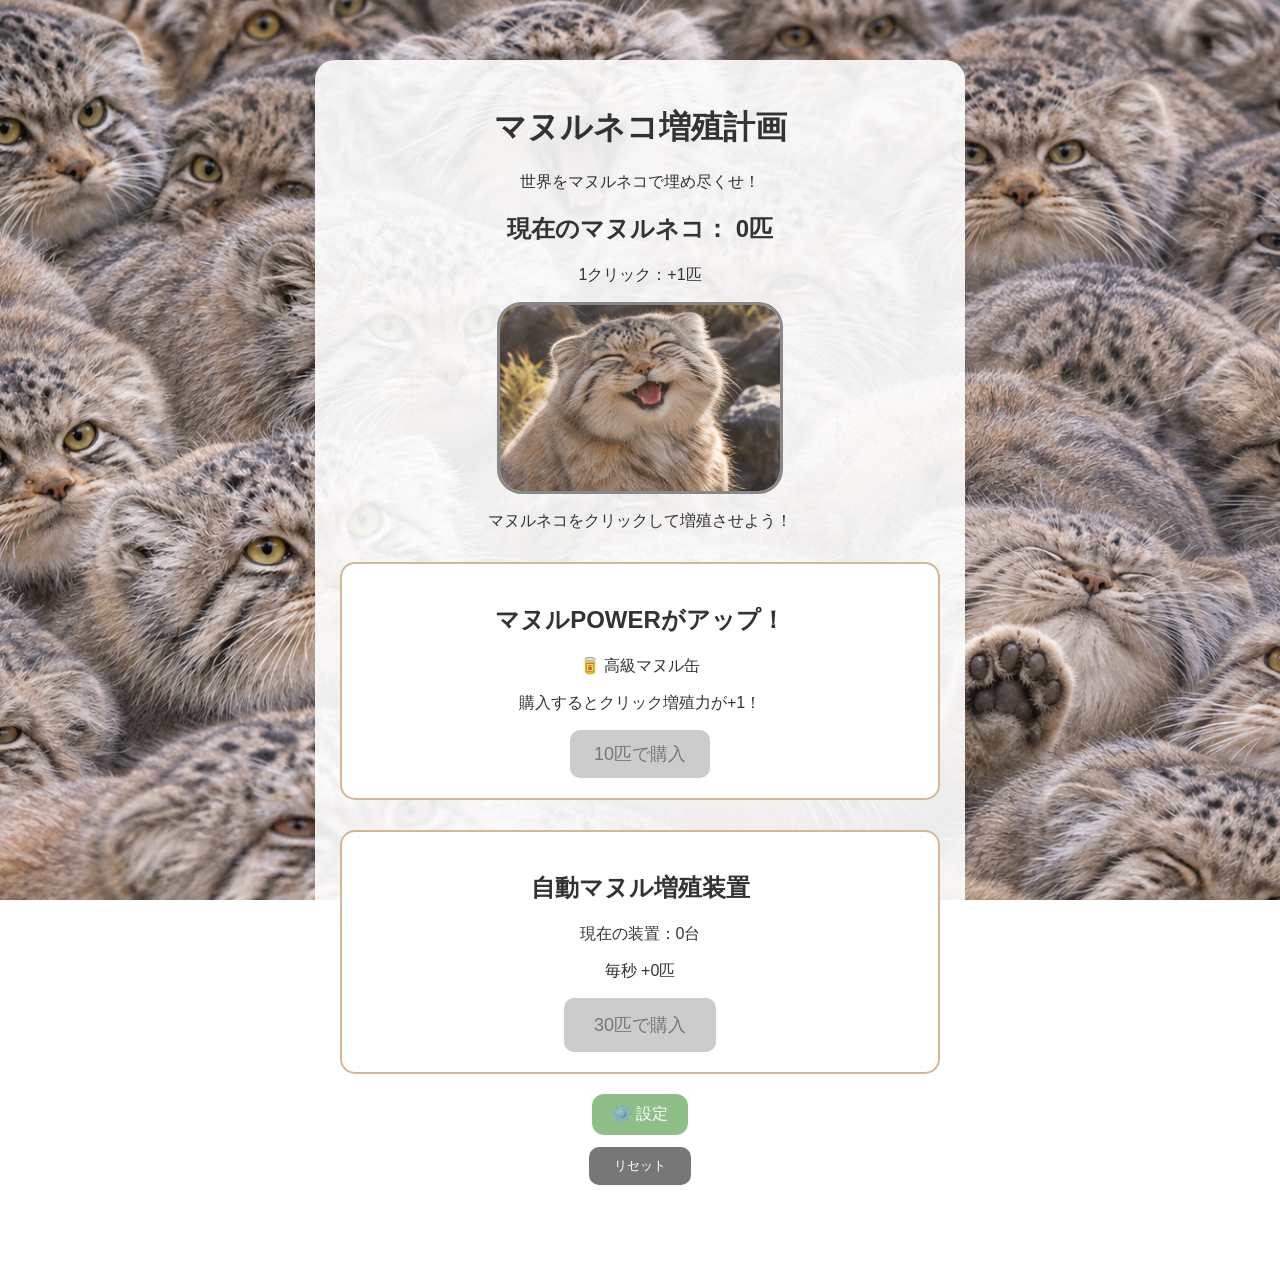
<file: index.html>
<!doctype html>
<html lang="ja">
  <head>
    <meta charset="UTF-8" />
    <meta name="viewport" content="width=device-width, initial-scale=1.0" />
    <title>マヌルネコ増殖計画</title>
    <link rel="stylesheet" href="style.css" />

    <!-- Google Analytics 4 -->
    <script
      async
      src="https://www.googletagmanager.com/gtag/js?id=G-3PTZ52XG39"
    ></script>

    <script>
      window.dataLayer = window.dataLayer || [];

      function gtag() {
        dataLayer.push(arguments);
      }

      gtag("js", new Date());

      gtag("config", "G-3PTZ52XG39");
    </script>
  </head>
  <body>
    <main>
      <h1>マヌルネコ増殖計画</h1>
      <p>世界をマヌルネコで埋め尽くせ！</p>

      <h2>
        現在のマヌルネコ：
        <span id="count">0</span>匹
      </h2>

      <p>1クリック：+<span id="power">1</span>匹</p>

      <button id="manulButton" type="button">
        <img src="manul.png" alt="マヌルネコ" />
      </button>

      <p>マヌルネコをクリックして増殖させよう！</p>

      <section class="shop">
        <h2>マヌルPOWERがアップ！</h2>
        <p>🥫 高級マヌル缶</p>
        <p>購入するとクリック増殖力が+1！</p>

        <button id="buyButton" type="button" disabled>10匹で購入</button>
      </section>

      <section class="shop">
        <h2>自動マヌル増殖装置</h2>

        <p>現在の装置：<span id="autoCount">0</span>台</p>
        <p>毎秒 +<span id="autoPower">0</span>匹</p>

        <button id="autoBuyButton" type="button" disabled>30匹で購入</button>
      </section>

      <p id="message"></p>

      <button id="settingsButton">⚙️ 設定</button>

      <div id="soundSettings" class="sound-settings" hidden>
        <h2>🎵 サウンド設定</h2>

        <div class="setting-row">
          <span>BGM</span>
          <button id="bgmButton">🔇 OFF</button>
        </div>

        <div class="volume-setting">
          <label for="bgmVolume">BGM音量</label>
          <input type="range" id="bgmVolume" min="0" max="100" value="30" />
          <span id="volumeValue">30%</span>
        </div>

        <p class="settings-note">設定は自動で保存されます。</p>
      </div>

      <button id="resetButton" type="button">リセット</button>
    </main>

    <script src="script.js"></script>
  </body>
</html>
</file>
<file: style.css>
body {
  margin: 0;
  background-image: url("manul-background.png");
  background-size: cover;
  background-position: center;
  background-attachment: fixed;
  font-family: sans-serif;
  text-align: center;
  color: #333;
}

main {
  max-width: 600px;
  margin: 60px auto;
  padding: 25px;
  background: rgba(255, 255, 255, 0.9);
  border-radius: 20px;
}

h1 {
  font-size: 32px;
}

#manulButton {
  font-size: 100px;
  background: white;
  border: 3px solid #888;
  border-radius: 30px;
  padding: 20px 40px;
  cursor: pointer;
  transition: transform 0.1s;
}

#manulButton:active {
  transform: scale(0.9);
}

.shop {
  margin-top: 30px;
  padding: 20px;
  background: white;
  border: 2px solid #d4b896;
  border-radius: 15px;
}

#buyButton {
  padding: 12px 24px;
  font-size: 18px;
  background: #e9a85d;
  border: none;
  border-radius: 10px;
  cursor: pointer;
}

#buyButton:hover:not(:disabled) {
  background: #d98d36;
}

#buyButton:disabled {
  background: #ccc;
  color: #777;
  cursor: not-allowed;
}

#message {
  margin-top: 20px;
  font-weight: bold;
  color: #806030;
}
#resetButton {
  margin-top: 15px;
  padding: 10px 25px;
  background: #777;
  color: white;
  border: none;
  border-radius: 10px;
  cursor: pointer;
}

#resetButton:hover {
  background: #555;
}
#manulButton {
  padding: 0;
  overflow: hidden;
  border-radius: 25px;
}

#manulButton img {
  display: block;
  width: 280px;
  max-width: 100%;
  height: auto;
}

#manulButton:active {
  transform: scale(0.94);
}

.tap-cat {
  position: fixed;
  width: 75px;
  height: 75px;
  object-fit: contain;
  pointer-events: none;
  z-index: 9999;
  transform: translate(-50%, -50%);
  animation: catPop 0.5s ease-out forwards;
}

@keyframes catPop {
  0% {
    opacity: 0;
    scale: 0.4;
  }
  25% {
    opacity: 1;
    scale: 1.2;
  }
  70% {
    opacity: 1;
    scale: 1;
  }
  100% {
    opacity: 0;
    scale: 0.8;
  }
}
#bgmButton {
  padding: 12px 24px;
  margin-top: 20px;
  background: #8fbf88;
  color: white;
  border: none;
  border-radius: 12px;
  font-size: 16px;
  font-weight: bold;
  cursor: pointer;
}

#bgmButton:hover {
  background: #70a969;
}

#settingsButton {
  margin-top: 15px;
  padding: 10px 20px;
  background: #8fbf88;
  color: white;
  border: none;
  border-radius: 12px;
  font-size: 16px;
  cursor: pointer;
}

#settingsButton:hover {
  background: #70a969;
}

.sound-settings {
  margin-top: 15px;
  padding: 20px;
  background: #fffaf0;
  border: 2px solid #d4b896;
  border-radius: 15px;
  text-align: left;
}

.sound-settings[hidden] {
  display: none;
}

.sound-settings h2 {
  margin-top: 0;
  font-size: 20px;
}

.setting-row {
  display: flex;
  align-items: center;
  justify-content: space-between;
  margin-bottom: 20px;
}

#bgmButton {
  padding: 10px 20px;
  background: #8fbf88;
  color: white;
  border: none;
  border-radius: 10px;
  cursor: pointer;
}

.volume-setting {
  display: flex;
  align-items: center;
  gap: 12px;
}

#bgmVolume {
  flex: 1;
  min-width: 0;
  accent-color: #70a969;
}

#volumeValue {
  min-width: 45px;
  text-align: right;
}

.settings-note {
  margin-bottom: 0;
  color: #777;
  font-size: 12px;
}
#settingsButton {
  display: block;
  margin: 15px auto 8px;
}

#resetButton {
  display: block;
  margin: 8px auto 0;
}
#settingsButton {
  display: block;
  margin: 15px auto 8px;
}

.sound-settings {
  margin: 10px auto;
}

#resetButton {
  display: block;
  margin: 12px auto 0;
}

/* 自動増殖装置の購入ボタン */
#autoBuyButton {
  padding: 15px 30px;
  font-size: 18px;
  background: #e9a85d;
  color: #333;
  border: none;
  border-radius: 10px;
  cursor: pointer;
}

/* ボタンにマウスを乗せたとき */
#autoBuyButton:hover:not(:disabled) {
  background: #d98d36;
}

/* 購入できないとき */
#autoBuyButton:disabled {
  background: #ccc;
  color: #777;
  cursor: not-allowed;
}

/* ゲームの連打による画面拡大を防止 */
#manulButton {
  touch-action: manipulation;
  user-select: none;
  -webkit-user-select: none;
  -webkit-tap-highlight-color: transparent;
}

/* ボタン内の画像も選択されないようにする */
#manulButton img {
  user-select: none;
  -webkit-user-select: none;
  -webkit-user-drag: none;
}
#manulButton {
  max-width: 100%;
  box-sizing: border-box;
}

/* すべてのボタンでダブルタップ拡大を防止 */
button {
  touch-action: manipulation;

  /* 長押しによる文字選択を防止 */
  user-select: none;
  -webkit-user-select: none;

  /* タップ時のハイライトを消す */
  -webkit-tap-highlight-color: transparent;
}

/* ボタン内の画像も選択させない */
button img {
  user-select: none;
  -webkit-user-select: none;
  -webkit-user-drag: none;
}

/* 購入できるときは黒文字 */
#buyButton:not(:disabled),
#autoBuyButton:not(:disabled) {
  color: #000;
}

/* 購入できないときはグレー文字 */
#buyButton:disabled,
#autoBuyButton:disabled {
  color: #777;
}
/* スマホ向けのレイアウト調整 */
@media (max-width: 600px) {
  main {
    margin: 20px 10px;
    padding: 15px;
  }
}
</file>
